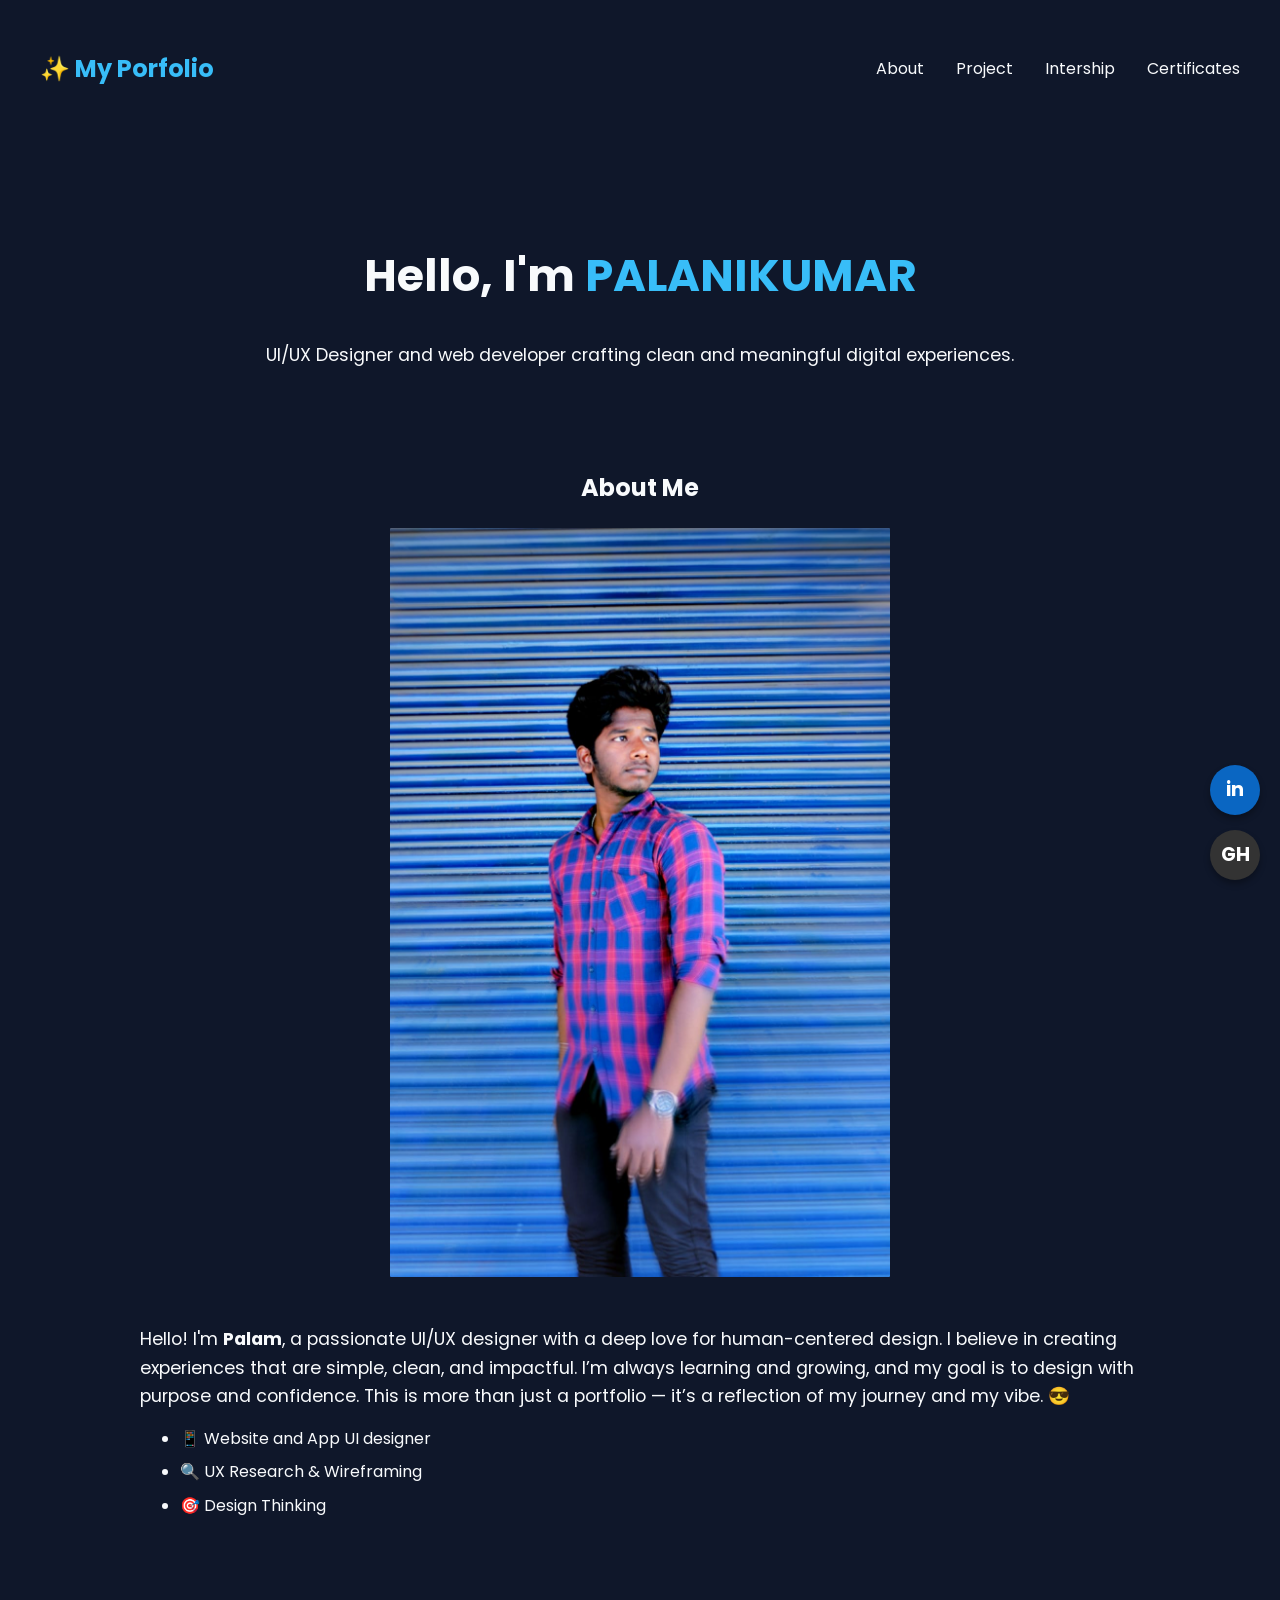
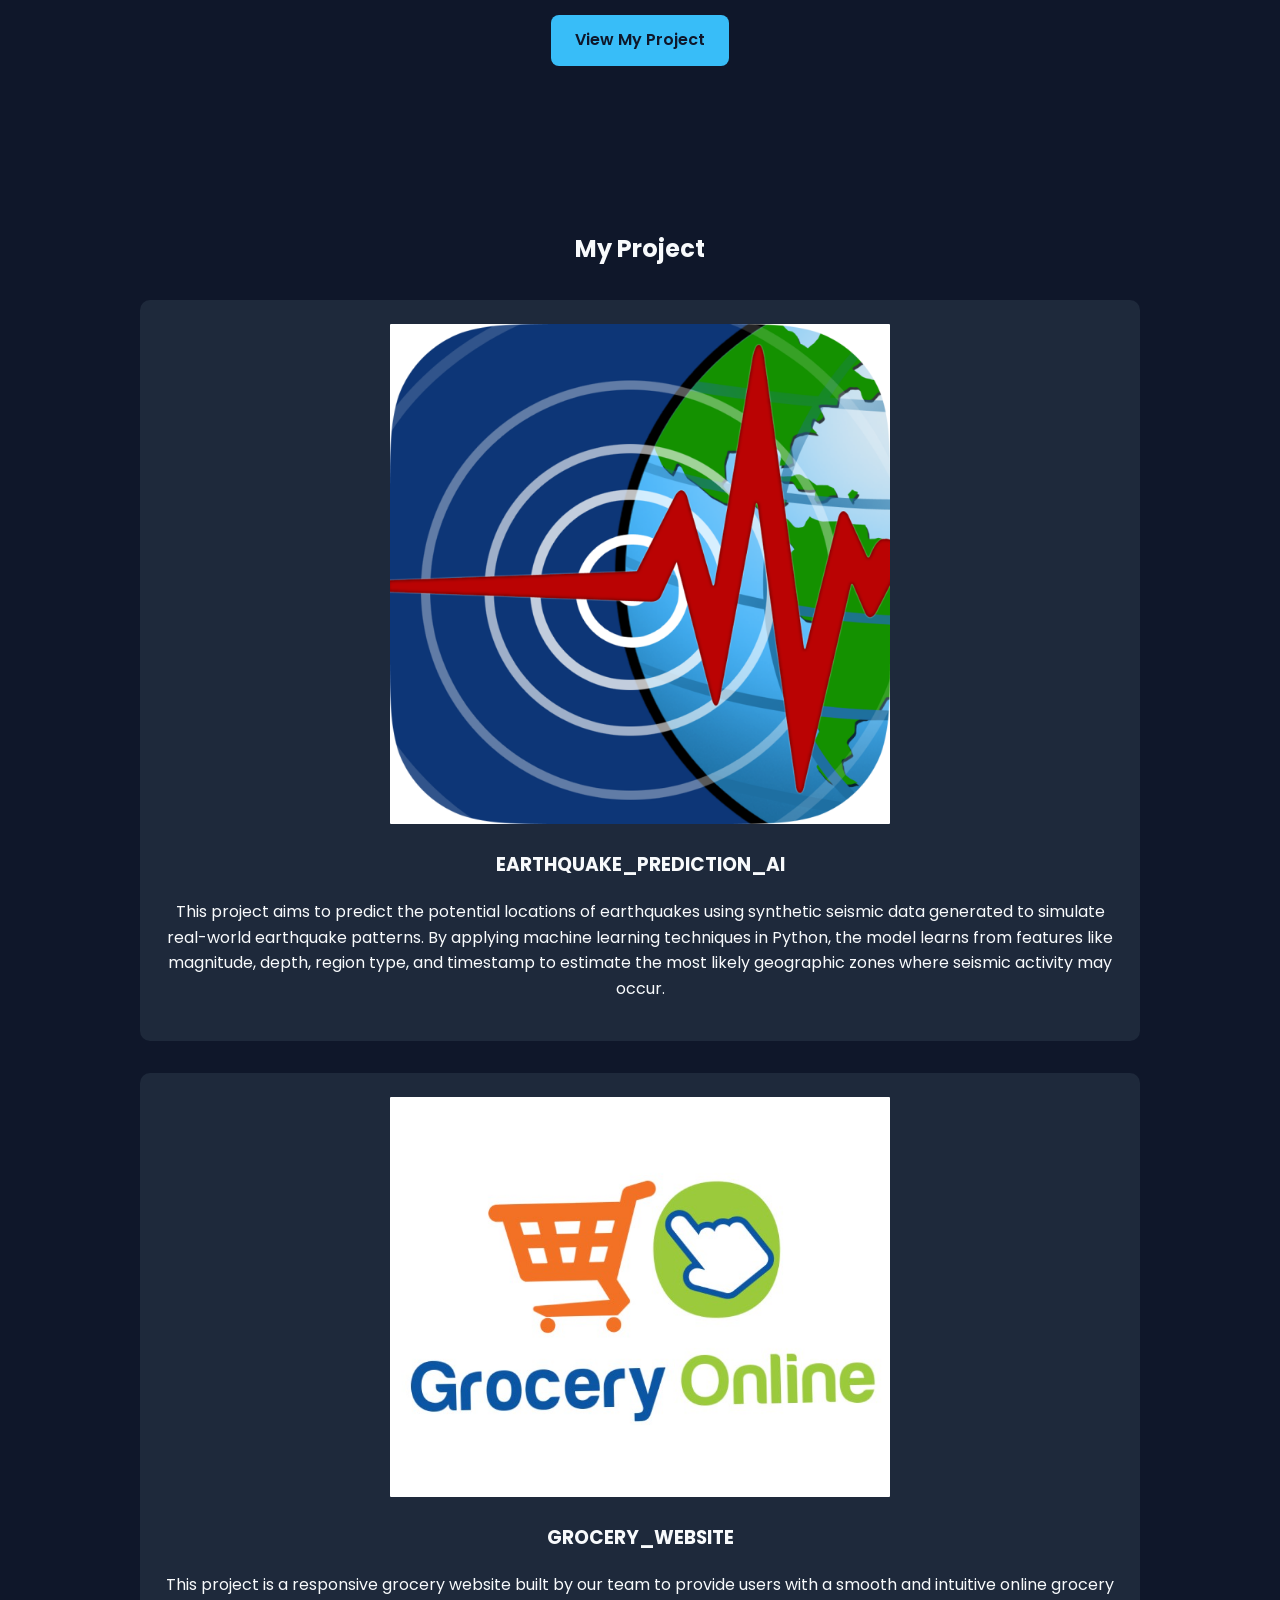
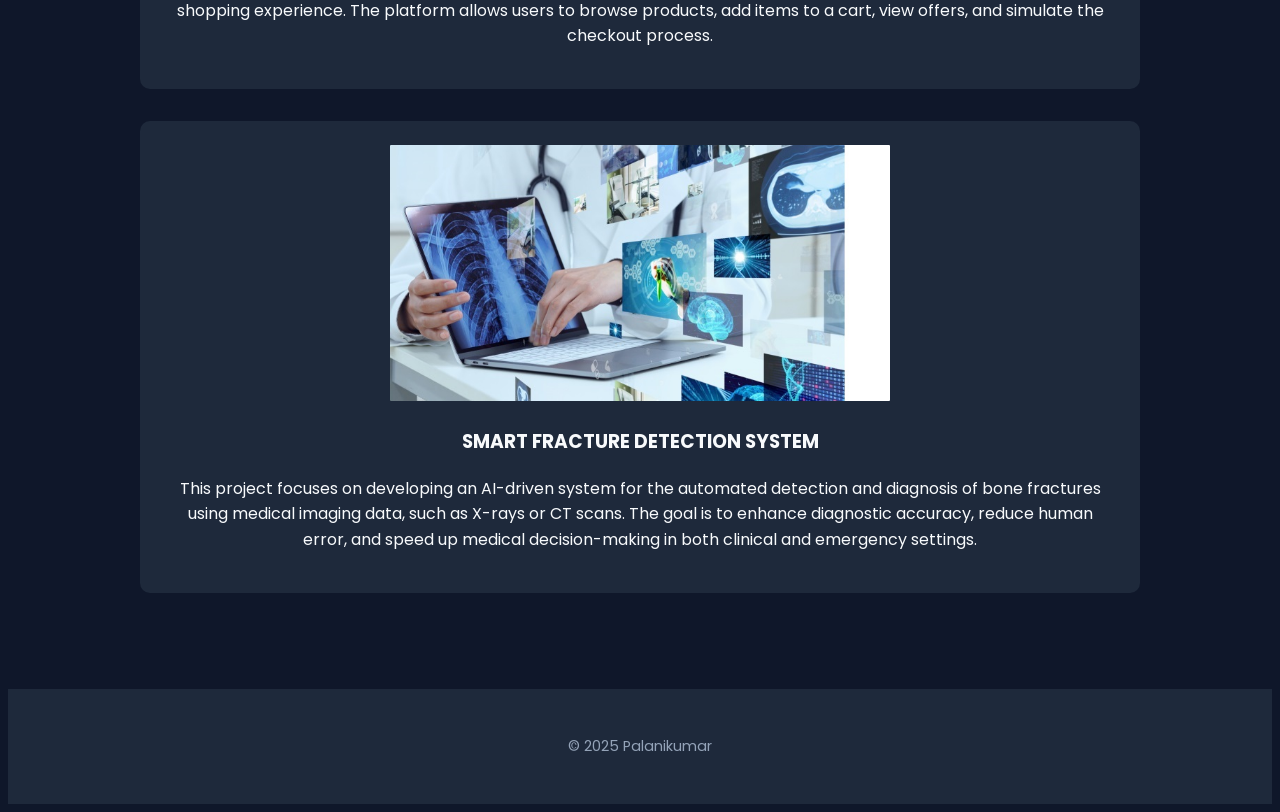
<file: index.html>
<!DOCTYPE html>
<html lang="en">
<head>
  <meta charset="UTF-8" />
  <meta name="viewport" content="width=device-width, initial-scale=1.0" />
  <title>Palam | UI/UX Designer</title>
  <link rel="stylesheet" href="style.css" />
  <link href="https://fonts.googleapis.com/css2?family=Poppins:wght@300;500;700&display=swap" rel="stylesheet">
</head>
<body>
<header>
    <nav>
     <div class="logo"> ✨ My Porfolio</div>
      <ul>
       <li><a href="#about">About</a></li> 
       <li><a href="#Project">Project</a></li>
        <li><a href="#internship">Intership</a></li>
       <li><a href="#certificates">Certificates</a></li>
      </ul>
    </nav>
    <div class="hero">
      <h1>Hello, I'm <span>PALANIKUMAR</span></h1>
      <p>UI/UX Designer and web developer crafting clean and meaningful digital experiences.</p> <section id="about">
    <h2>About Me</h2>
    <div class="about-content">
    <img src="assets/mine.jpeg" alt="Palam's Profile Photo">
      <div>
        <p>Hello! I'm <strong>Palam</strong>, a passionate UI/UX designer with a deep love for human-centered design. I believe in creating experiences that are simple, clean, and impactful. I’m always learning and growing, and my goal is to design with purpose and confidence. This is more than just a portfolio — it’s a reflection of my journey and my vibe. 😎</p>
        <ul>
         
          <li>📱 Website and App UI designer</li>
          <li>🔍 UX Research & Wireframing</li>
          <li>🎯 Design Thinking</li>
        </ul>
      </div>
    </div>
  </section>
  <!-- 🌐 Floating Buttons -->
  <div class="floating-buttons">
    <a href="https://www.linkedin.com/in/palani-kumar-m-31a9a8324?utm_source=share&utm_campaign=share_via&utm_content=profile&utm_medium=android_app" target="_blank" class="float-btn linkedin">in</a>
    <a href="https://github.com/vickypalani57" target="_blank" class="float-btn github">GH</a>
  </div>
      <a href="#Project" class="btn">View My Project</a>
    </div>
  </header>

  <section id="Project">
    <h2>My Project</h2>
    <div class="projects">
     <div class="project-card">
      <img src="assets/earth.png" alt="Project 1">
        <h3>EARTHQUAKE_PREDICTION_AI</h3>
        <p>This project aims to predict the potential locations of earthquakes using synthetic seismic data generated to simulate real-world earthquake patterns. By applying machine learning techniques in Python, the model learns from features like magnitude, depth, region type, and timestamp to estimate the most likely geographic zones where seismic activity may occur.</p>
      </div>
      <div class="project-card">
       <img src="assets/grocery.jpg" alt="Project 2">
        <h3>GROCERY_WEBSITE</h3>
        <p>This project is a responsive grocery website built by our team to provide users with a smooth and intuitive online grocery shopping experience. The platform allows users to browse products, add items to a cart, view offers, and simulate the checkout process.</p>
      </div>
      <div class="project-card">
        <img src="assets/GettyImages-1209787486.jpg" alt="Project 3">
        <h3>SMART FRACTURE DETECTION SYSTEM</h3>
        <p>This project focuses on developing an AI-driven system for the automated detection and diagnosis of bone fractures using medical imaging data, such as X-rays or CT scans. The goal is to enhance diagnostic accuracy, reduce human error, and speed up medical decision-making in both clinical and emergency settings.</p>
      </div>
    </div>
  </section>

  <footer>
    <p>© 2025 Palanikumar</p>
  </footer>

  <script src="script.js"></script>
</body>
</html>
</file>
<file: style.css>
.about-content{
  display: flex;
  flex-wrap: wrap;
  justify-content: center;
  gap: 2rem;
  align-items: center;
  text-align: left;
}
  body {
    font-family: 'Poppins', sans-serif;
    background-color: #0f172a;
    color: #f8fafc;
    line-height: 1.6;
    scroll-behavior: smooth;
  }
  
  nav {
    display: flex;
    justify-content: space-between;
    align-items: center;
    padding: 2rem;
  }
  
  .logo {
    font-size: 1.5rem;
    color: #38bdf8;
    font-weight: 700;
  }
  
  nav ul {
    display: flex;
    list-style: none;
    gap: 2rem;
  }
  
  nav a {
    color: #f8fafc;
    text-decoration: none;
    transition: 0.3s;
  }
  
  nav a:hover {
    color: #38bdf8;
  }
  
  .hero {
    text-align: center;
    padding: 5rem 2rem;
  }
  
  .hero h1 {
    font-size: 2.8rem;
  }
  
  .hero span {
    color: #38bdf8;
  }
  
  .hero p {
    margin: 1rem 0;
   font-size: 1.1rem;
  }
  
  .btn {
    background-color: #38bdf8;
    color: #0f172a;
    padding: 0.8rem 1.5rem;
    border-radius: 8px;
    font-weight: 600;
    text-decoration: none;
    display: inline-block;
    margin-top: 1rem;
    transition: background-color 0.3s;
  }
  
  .btn:hover {
    background-color: #0ea5e9;
  }
  
  section {
    padding: 4rem 2rem;
    max-width: 1000px;
    margin: auto;
    text-align: center;
  }
  
  .project-card {
    background-color: #1e293b;
    padding: 1.5rem;
    border-radius: 10px;
    margin: 2rem 0;
  }
  
  .project-card img {
  width: 500px;
  border-radius: 1px;
}
  
  .about-content {
    display: flex;
    flex-wrap: wrap;
    justify-content: center;
    gap: 2rem;
    align-items: center;
    text-align: left;
  }
  
  .about-content img {
  width: 500px;
  border-radius: 1px;
}
}
  .about-content ul {
    list-style: none;
    margin-top: 1rem;
  }
  
  .about-content li {
    margin-bottom: 0.5rem;
  }
  
  /* Footer */
  footer {
    text-align: center;
    padding: 2rem;
    background-color: #1e293b;
    font-size: 0.9rem;
    color: #94a3b8;
  }
  
  /* 🌐 Floating Buttons */
  .floating-buttons {
    position: fixed;
    bottom: 20px;
    right: 20px;
    display: flex;
    flex-direction: column;
    gap: 15px;
    z-index: 1000;
  }
  
  .float-btn {
    width: 50px;
    height: 50px;
    background-color: #1e293b;
    color: white;
   font-weight: bold;
    border-radius: 50%;
    display: flex;
    align-items: center;
    justify-content: center;
    text-decoration: none;
    font-size: 1.2rem;
    box-shadow: 0 4px 6px rgba(0,0,0,0.3);
    transition: all 0.3s;
  }
  
  .float-btn:hover {
    background-color: #38bdf8;
    color: #0f172a;
  }
  
  .linkedin {
    background-color: #0a66c2;
  }
  
  .github {
    background-color: #333;
  }
</file>
